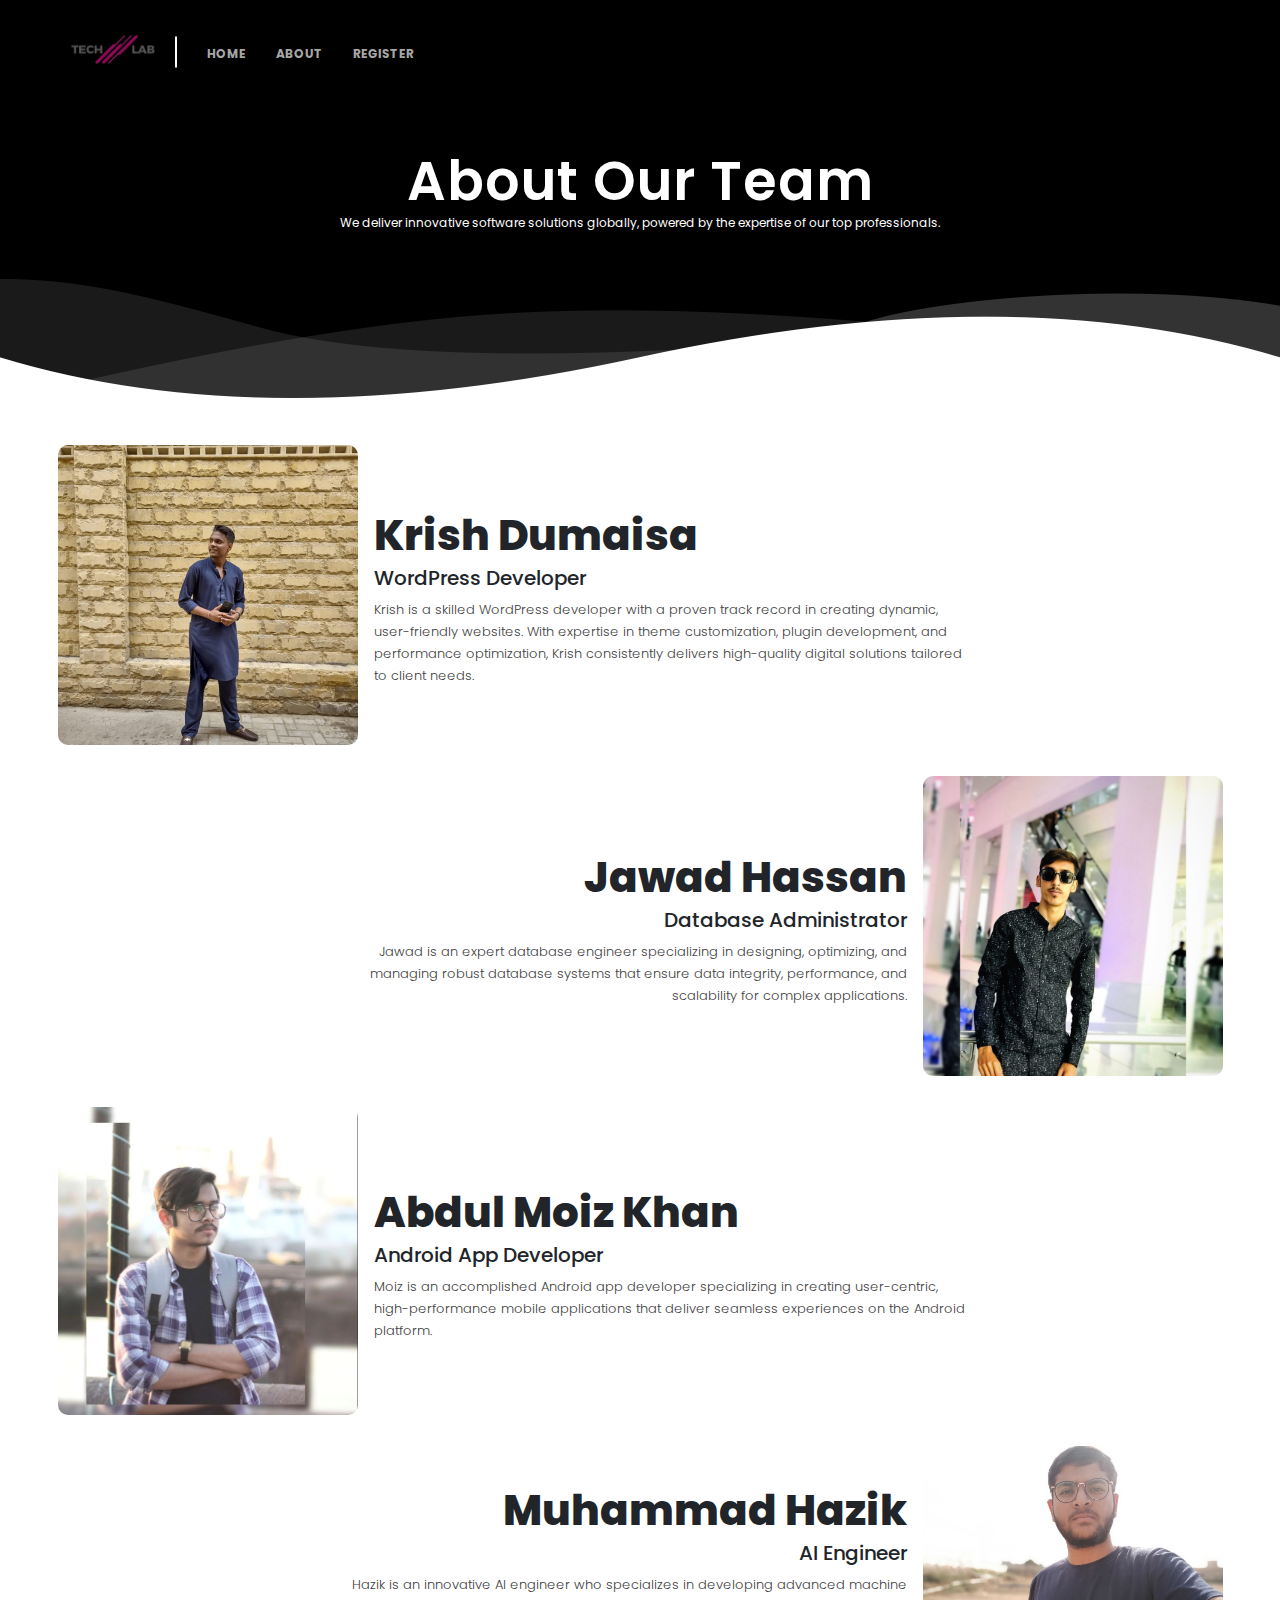
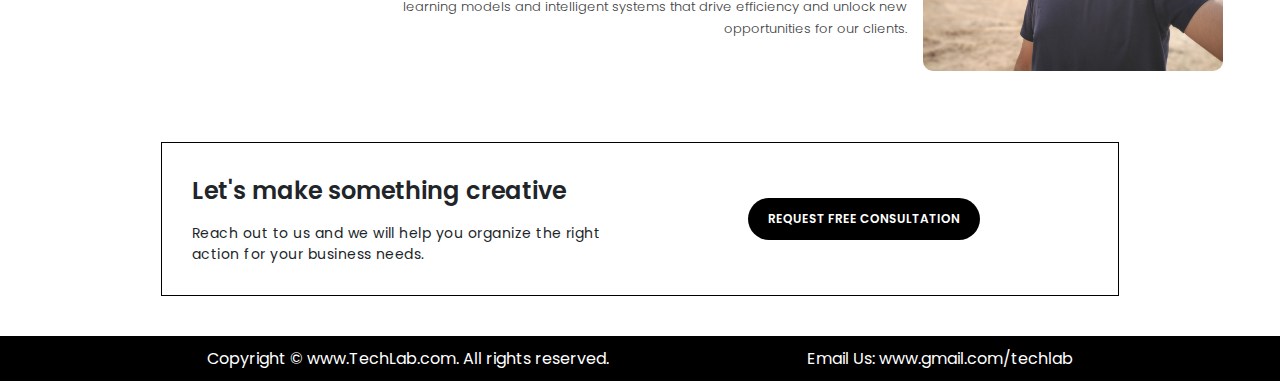
<file: about.html>
<!DOCTYPE html>
<html lang="en">

<head>
    <meta charset="UTF-8">
    <meta name="viewport" content="width=device-width, initial-scale=1.0">
    <title>Contact - TechLab</title>
    <link rel="shortcut icon" href="final.png" type="image/x-icon">
    <link rel="stylesheet" href="about.css">
</head>

<body>
    <div class="container">
        <div class="bg-black">

            <nav>
                <div class="logo">
                    <a href="index.html"> <img src="final.png" alt=""></a>
                </div>
                <ul>
                    <div class="breaker"></div>
                    <li><a href="index.html">HOME</a></li>
                    <li><a href="about.html">ABOUT</a></li>
                    <li><a href="register.html">REGISTER</a></li>
                </ul>
            </nav>
            <section class="cont-head">
                <div class="con-text">About Our Team</div>
                <p class="cont-p">We deliver innovative software solutions globally, powered by the expertise of our top
                    professionals.</p>
            </section>

        </div>
        <section class="wave-img">
            <img src="wave-hero.png" alt="">
        </section>
        <section class="hero">
            <div class="card">
                <div class="card-img">
                    <img src="staff1.jpg" alt="">
                </div>
                <div class="card-text">
                    <div class="card-head">Krish Dumaisa</div>
                    <div class="card-p1">WordPress Developer</div>
                    <div class="card-p2">Krish is a skilled WordPress developer with a proven track record in
                        creating dynamic, user-friendly websites. With expertise in theme customization, plugin
                        development, and performance optimization, Krish consistently delivers high-quality digital
                        solutions tailored to client needs. </div>
                </div>
            </div>
            <div class="card">
                <div class="card-text2">
                    <div class="card-head">Jawad Hassan</div>
                    <div class="card-p1">Database Administrator</div>
                    <div class="card-p2-2">Jawad is an expert database engineer specializing in designing,
                        optimizing, and managing robust database systems that ensure data integrity, performance, and
                        scalability for complex applications.
                    </div>
                </div>
                <div class="card-img">
                    <img src="staff2.jpg" alt="">
                </div>
            </div>
            <div class="card">
                <div class="card-img">
                    <img src="staff3.png" alt="">
                </div>
                <div class="card-text">
                    <div class="card-head">Abdul Moiz Khan</div>
                    <div class="card-p1">Android App Developer</div>
                    <div class="card-p2">Moiz is an accomplished Android app developer specializing in creating
                        user-centric, high-performance mobile applications that deliver seamless experiences on the
                        Android platform.</div>
                </div>
            </div>
            <div class="card">
                <div class="card-text2">
                    <div class="card-head">Muhammad Hazik</div>
                    <div class="card-p1">AI Engineer</div>
                    <div class="card-p2-2">Hazik is an innovative AI engineer who specializes in developing advanced
                        machine learning models and intelligent systems that drive efficiency and unlock new
                        opportunities for our clients.
                    </div>
                </div>
                <div class="card-img">
                    <img src="staff4.jpg" alt="">
                </div>
            </div>
        </section>
        <section class="letsmake">
            <div class="creative-card">
                <div class="creative-text">
                    <div class="creative-head">Let's make something creative</div>
                    <div class="creattive-p">Reach out to us and we will help you organize the right action for your
                        business needs.</div>
                </div>
                <div class="creative-btn-con">
                    <div class="creative-btn">REQUEST FREE CONSULTATION</div>
                </div>
            </div>
        </section>
        <footer>
            <div>
                Copyright &copy; www.TechLab.com. All rights reserved.
            </div>
            <div>
                Email Us: www.gmail.com/techlab
            </div>
        </footer>
    </div>
</body>

</html>
</file>
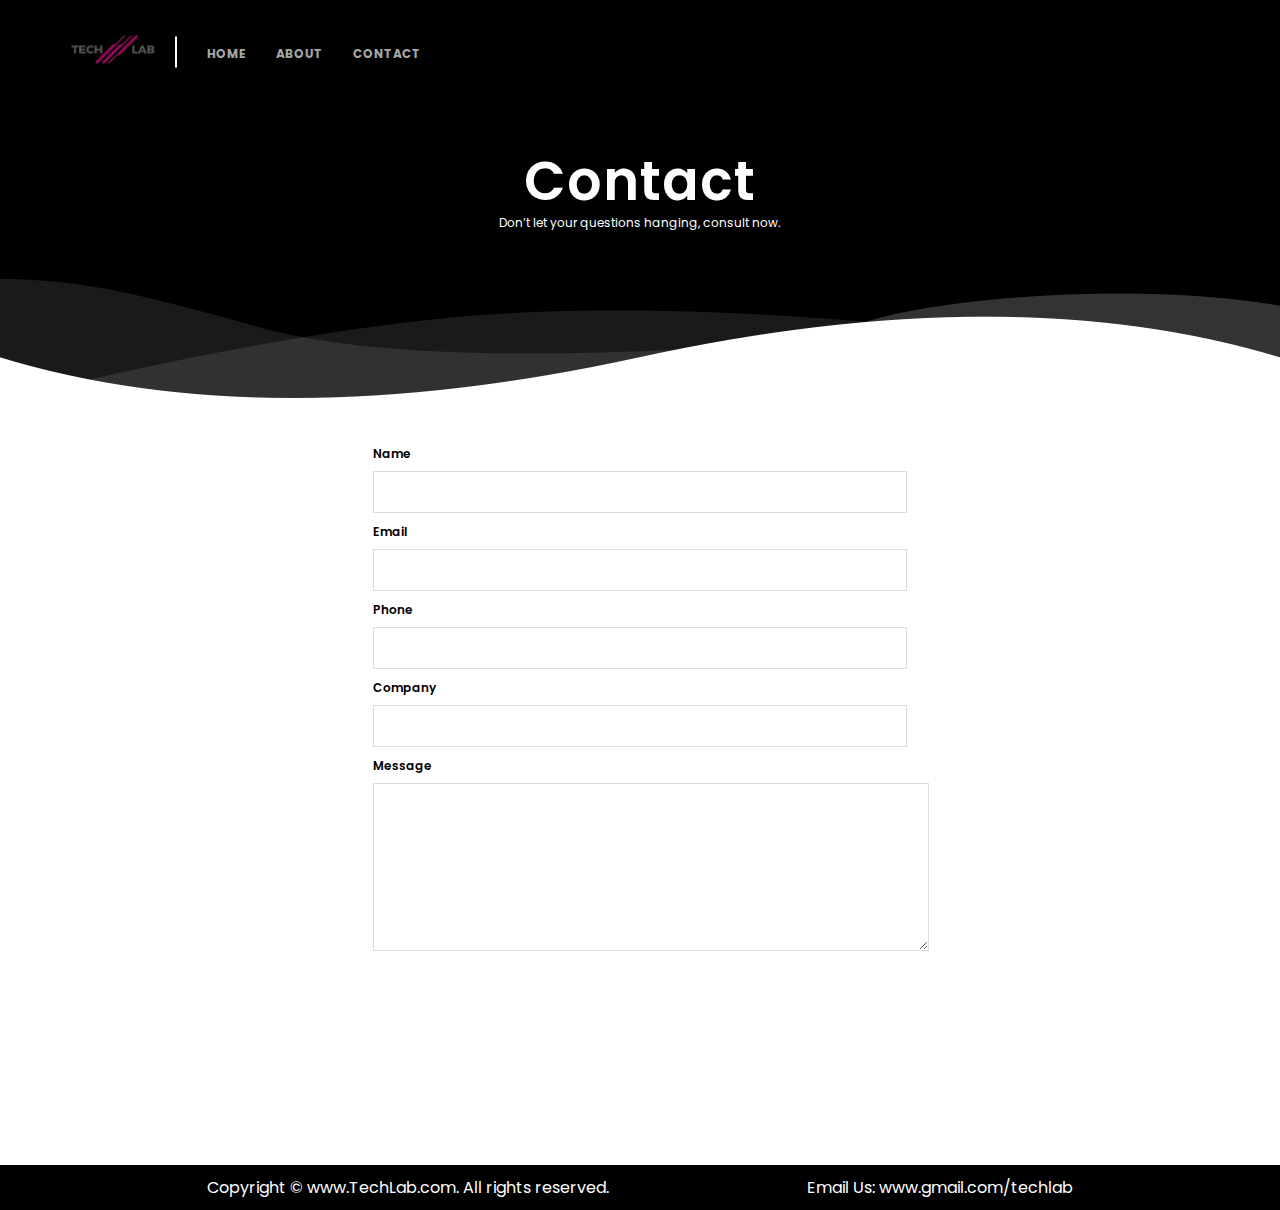
<file: contact.html>
<!DOCTYPE html>
<html lang="en">

<head>
    <meta charset="UTF-8">
    <meta name="viewport" content="width=device-width, initial-scale=1.0">
    <title>Contact - TechLab</title>
    <link rel="shortcut icon" href="final.png" type="image/x-icon">
    <link rel="stylesheet" href="contact.css">
</head>

<body>
    <div class="container">
        <div class="bg-black">
            <nav>
                <div class="logo">
                    <a href="index.html"> <img src="final.png" alt=""></a>
                </div>
                <ul>
                    <div class="breaker"></div>
                    <li><a href="index.html">HOME</a></li>
                    <li><a href="about.html">ABOUT</a></li>
                    <li><a href="contact.html">CONTACT</a></li>
                </ul>
            </nav>
            <section class="cont-head">
                <div class="con-text">Contact</div>
                <p class="cont-p">Don’t let your questions hanging, consult now.</p>
            </section>

        </div>
        <section class="wave-img">
            <img src="wave-hero.png" alt="">
        </section>
        <section class="hero">
            <form>
                <label class="hero-label" for="name">Name</label>
                <input class="hero-input" type="text" id="name">
                <label class="hero-label" for="email">Email</label>
                <input class="hero-input" type="email" id="email">
                <label class="hero-label" for="phone">Phone</label>
                <input class="hero-input" type="number" id="phone">
                <label class="hero-label" for="company">Company</label>
                <input class="hero-input" type="text" id="company">
                <label class="hero-label" for="message">Message</label>
                <textarea class="hero-message" id="message"></textarea>
            </form>
        </section>
        <footer>
            <div>
                Copyright &copy; www.TechLab.com. All rights reserved.
            </div>
            <div>
                Email Us: www.gmail.com/techlab
            </div>
        </footer>
    </div>
</body>

</html>
</file>
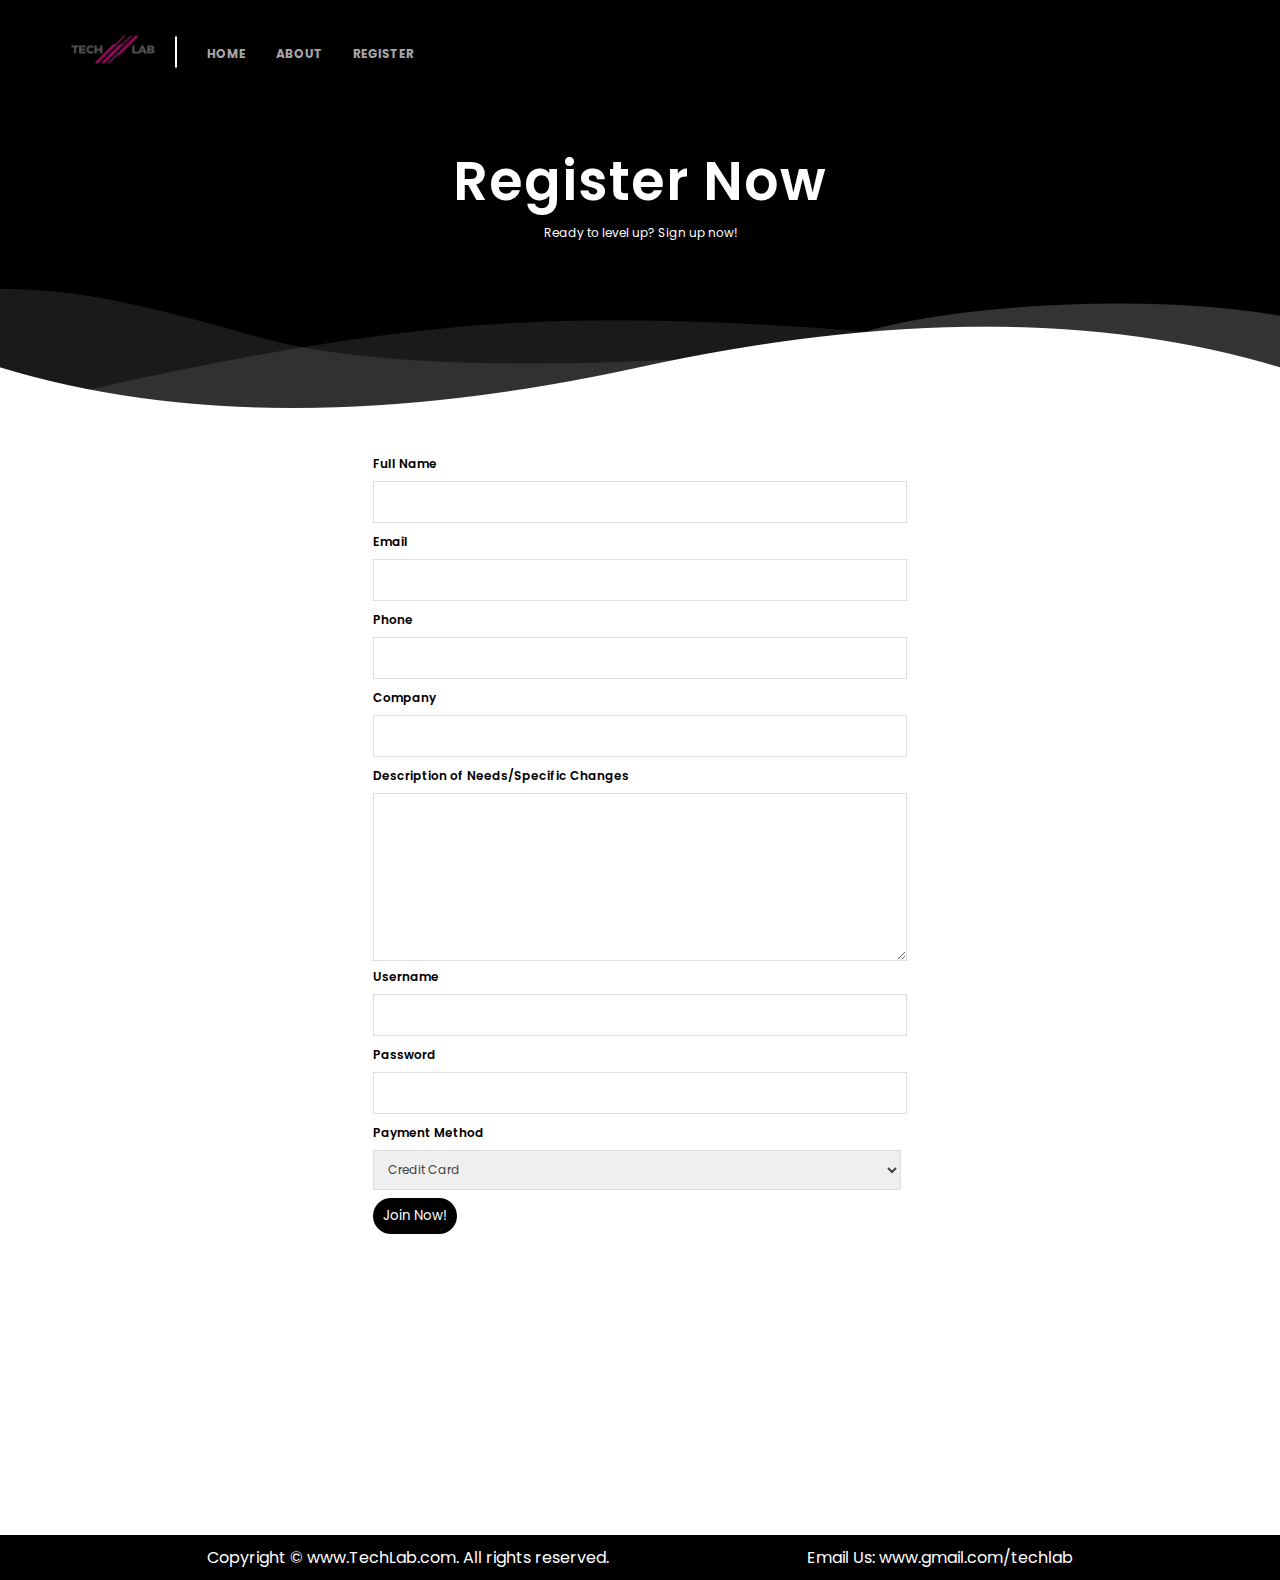
<file: register.html>
<!DOCTYPE html>
<html lang="en">

<head>
    <meta charset="UTF-8">
    <meta name="viewport" content="width=device-width, initial-scale=1.0">
    <title>Contact - TechLab</title>
    <link rel="shortcut icon" href="final.png" type="image/x-icon">
    <link rel="stylesheet" href="register.css">
</head>

<body>
    <div class="container">
        <div class="bg-black">
            <nav>
                <div class="logo">
                    <a href="index.html"> <img src="final.png" alt=""></a>
                </div>
                <ul>
                    <div class="breaker"></div>
                    <li><a href="index.html">HOME</a></li>
                    <li><a href="about.html">ABOUT</a></li>
                    <li><a href="register.html">REGISTER</a></li>
                </ul>
            </nav>
            <section class="cont-head">
                <div class="con-text">Register Now</div>
                <p class="cont-p">Ready to level up? Sign up now!</p>
            </section>

        </div>
        <section class="wave-img">
            <img src="wave-hero.png" alt="">
        </section>
        <section class="hero">
            <form>
                <label class="hero-label" for="name">Full Name</label>
                <input class="hero-input" type="text" id="name">

                <label class="hero-label" for="email">Email</label>
                <input class="hero-input" type="email" id="email">

                <label class="hero-label" for="phone">Phone</label>
                <input class="hero-input" type="number" id="phone">

                <label class="hero-label" for="company">Company</label>
                <input class="hero-input" type="text" id="company">

                <label class="hero-label" for="message">Description of Needs/Specific Changes</label>
                <textarea class="hero-message" id="message"></textarea>

                <label class="hero-label" for="username">Username</label>
                <input class="hero-input" type="text" id="username">

                <label class="hero-label" for="password">Password</label>
                <input class="hero-input" type="password" id="password">


                <label class="hero-label" for="payment-method">Payment Method</label>
                <select class="hero-select" id="payment-method">
                    <option value="credit-card">Credit Card</option>
                    <option value="pay-pal">Pay Pal</option>
                    <option value="bank-transfer">Bank Transfer</option>
                </select>


                <button class="hero-button" type="submit">Join Now!</button>
            </form>
        </section>
        <footer>
            <div>
                Copyright &copy; www.TechLab.com. All rights reserved.
            </div>
            <div>
                Email Us: www.gmail.com/techlab
            </div>
        </footer>
    </div>
</body>

</html>
</file>
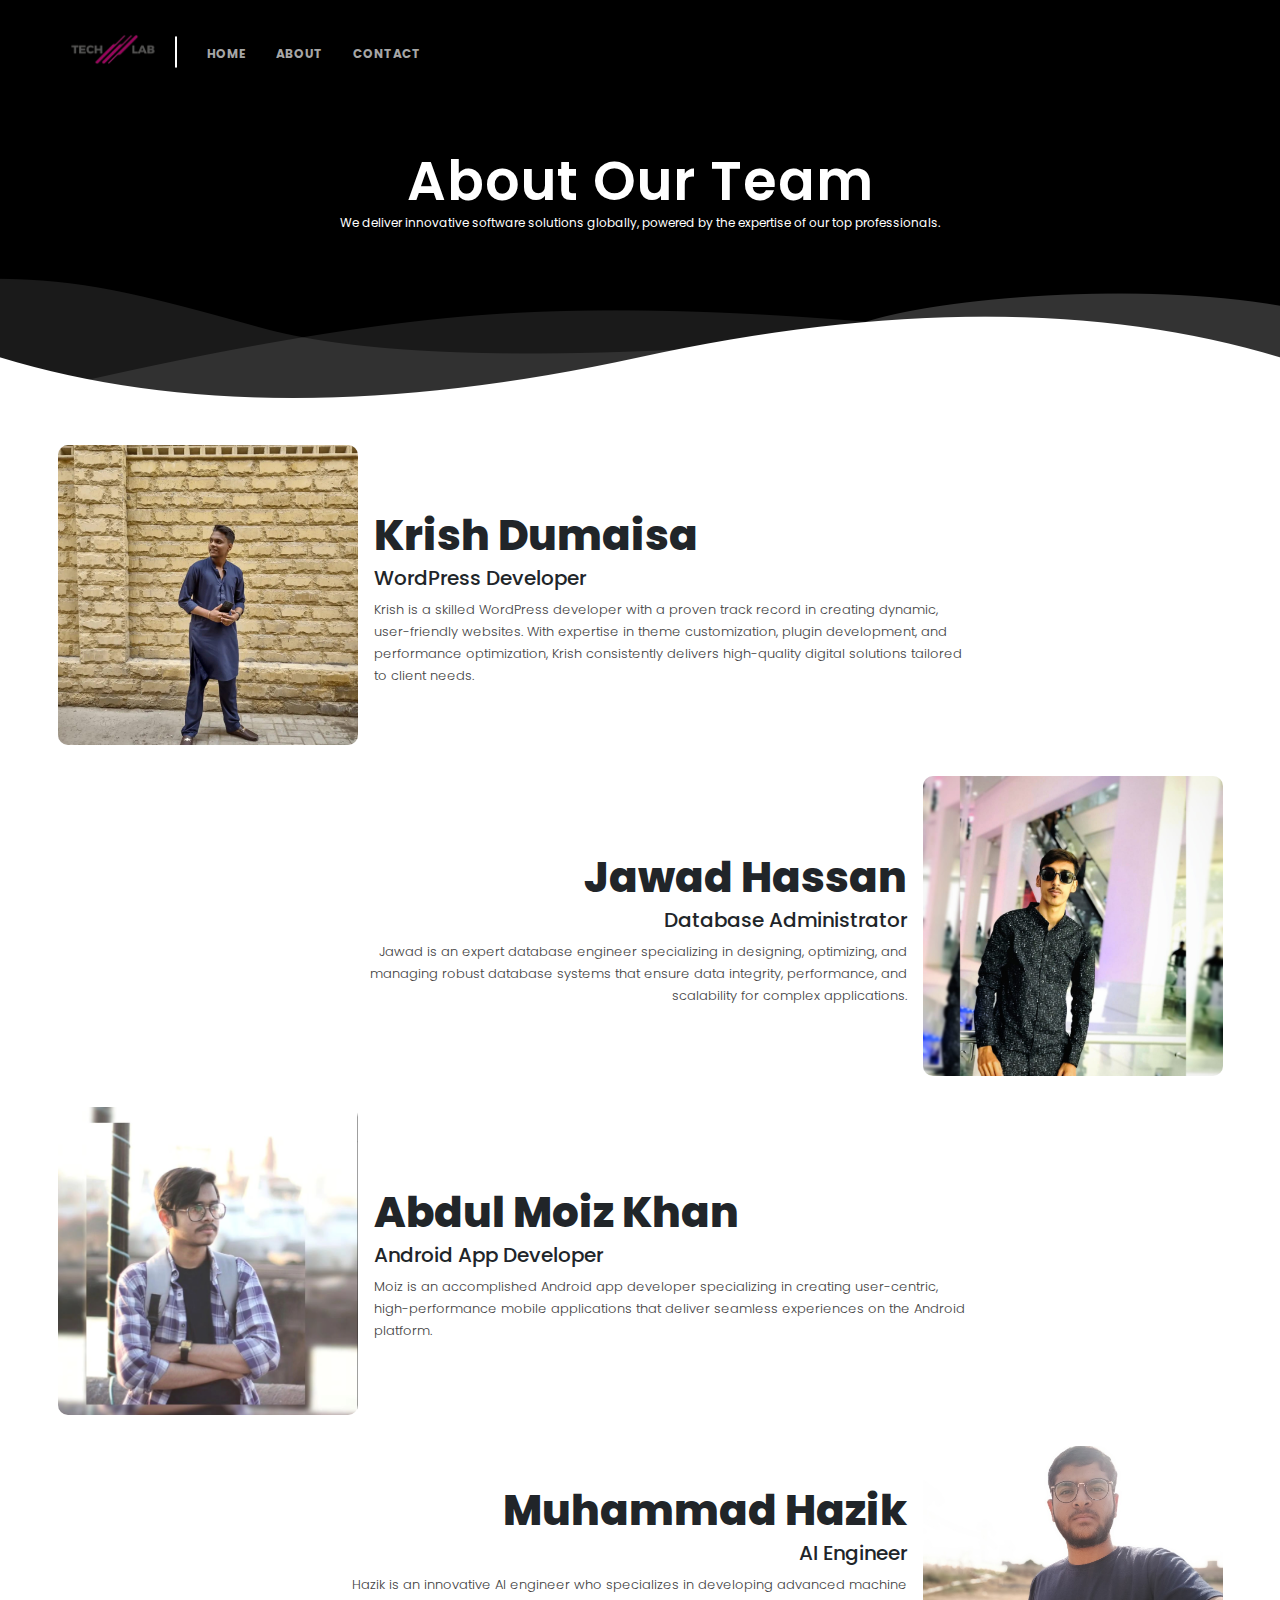
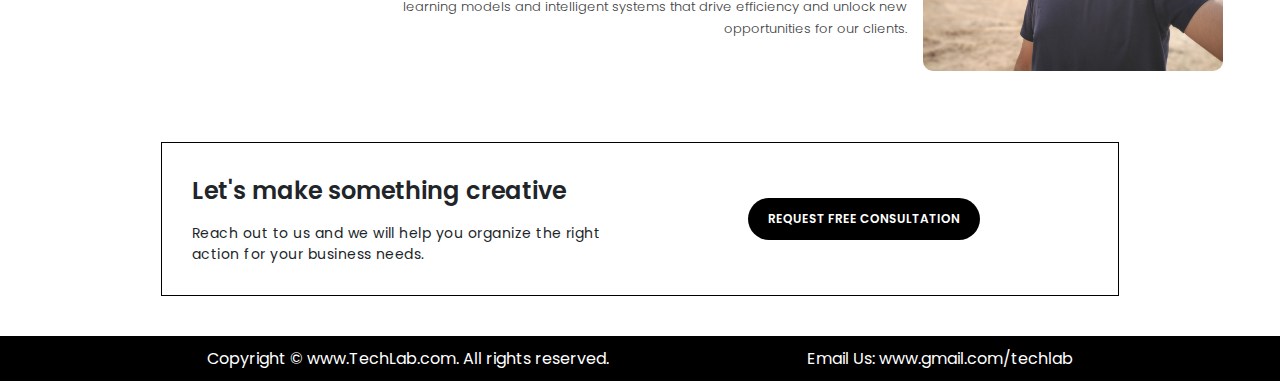
<file: templates/about.html>
<!DOCTYPE html>
<html lang="en">

<head>
    <meta charset="UTF-8">
    <meta name="viewport" content="width=device-width, initial-scale=1.0">
    <title>Contact - TechLab</title>
    <link rel="shortcut icon" href="../final.png" type="image/x-icon">
    <link rel="stylesheet" href="../about.css">
</head>

<body>
    <div class="container">
        <div class="bg-black">

            <nav>
                <div class="logo">
                    <a href="index.html"> <img src="../final.png" alt=""></a>
                </div>
                <ul>
                    <div class="breaker"></div>
                    <li><a href="index.html">HOME</a></li>
                    <li><a href="about.html">ABOUT</a></li>
                    <li><a href="contact.html">CONTACT</a></li>
                </ul>
            </nav>
            <section class="cont-head">
                <div class="con-text">About Our Team</div>
                <p class="cont-p">We deliver innovative software solutions globally, powered by the expertise of our top
                    professionals.</p>
            </section>

        </div>
        <section class="wave-img">
            <img src="../wave-hero.png" alt="">
        </section>
        <section class="hero">
            <div class="card">
                <div class="card-img">
                    <img src="../staff1.jpg" alt="">
                </div>
                <div class="card-text">
                    <div class="card-head">Krish Dumaisa</div>
                    <div class="card-p1">WordPress Developer</div>
                    <div class="card-p2">Krish is a skilled WordPress developer with a proven track record in
                        creating dynamic, user-friendly websites. With expertise in theme customization, plugin
                        development, and performance optimization, Krish consistently delivers high-quality digital
                        solutions tailored to client needs. </div>
                </div>
            </div>
            <div class="card">
                <div class="card-text2">
                    <div class="card-head">Jawad Hassan</div>
                    <div class="card-p1">Database Administrator</div>
                    <div class="card-p2-2">Jawad is an expert database engineer specializing in designing,
                        optimizing, and managing robust database systems that ensure data integrity, performance, and
                        scalability for complex applications.
                    </div>
                </div>
                <div class="card-img">
                    <img src="../staff2.jpg" alt="">
                </div>
            </div>
            <div class="card">
                <div class="card-img">
                    <img src="../staff3.png" alt="">
                </div>
                <div class="card-text">
                    <div class="card-head">Abdul Moiz Khan</div>
                    <div class="card-p1">Android App Developer</div>
                    <div class="card-p2">Moiz is an accomplished Android app developer specializing in creating
                        user-centric, high-performance mobile applications that deliver seamless experiences on the
                        Android platform.</div>
                </div>
            </div>
            <div class="card">
                <div class="card-text2">
                    <div class="card-head">Muhammad Hazik</div>
                    <div class="card-p1">AI Engineer</div>
                    <div class="card-p2-2">Hazik is an innovative AI engineer who specializes in developing advanced
                        machine learning models and intelligent systems that drive efficiency and unlock new
                        opportunities for our clients.
                    </div>
                </div>
                <div class="card-img">
                    <img src="../staff4.jpg" alt="">
                </div>
            </div>
        </section>
        <section class="letsmake">
            <div class="creative-card">
                <div class="creative-text">
                    <div class="creative-head">Let's make something creative</div>
                    <div class="creattive-p">Reach out to us and we will help you organize the right action for your
                        business needs.</div>
                </div>
                <div class="creative-btn-con">
                    <div class="creative-btn">REQUEST FREE CONSULTATION</div>
                </div>
            </div>
        </section>
        <footer>
            <div>
                Copyright &copy; www.TechLab.com. All rights reserved.
            </div>
            <div>
                Email Us: www.gmail.com/techlab
            </div>
        </footer>
    </div>
</body>

</html>
</file>
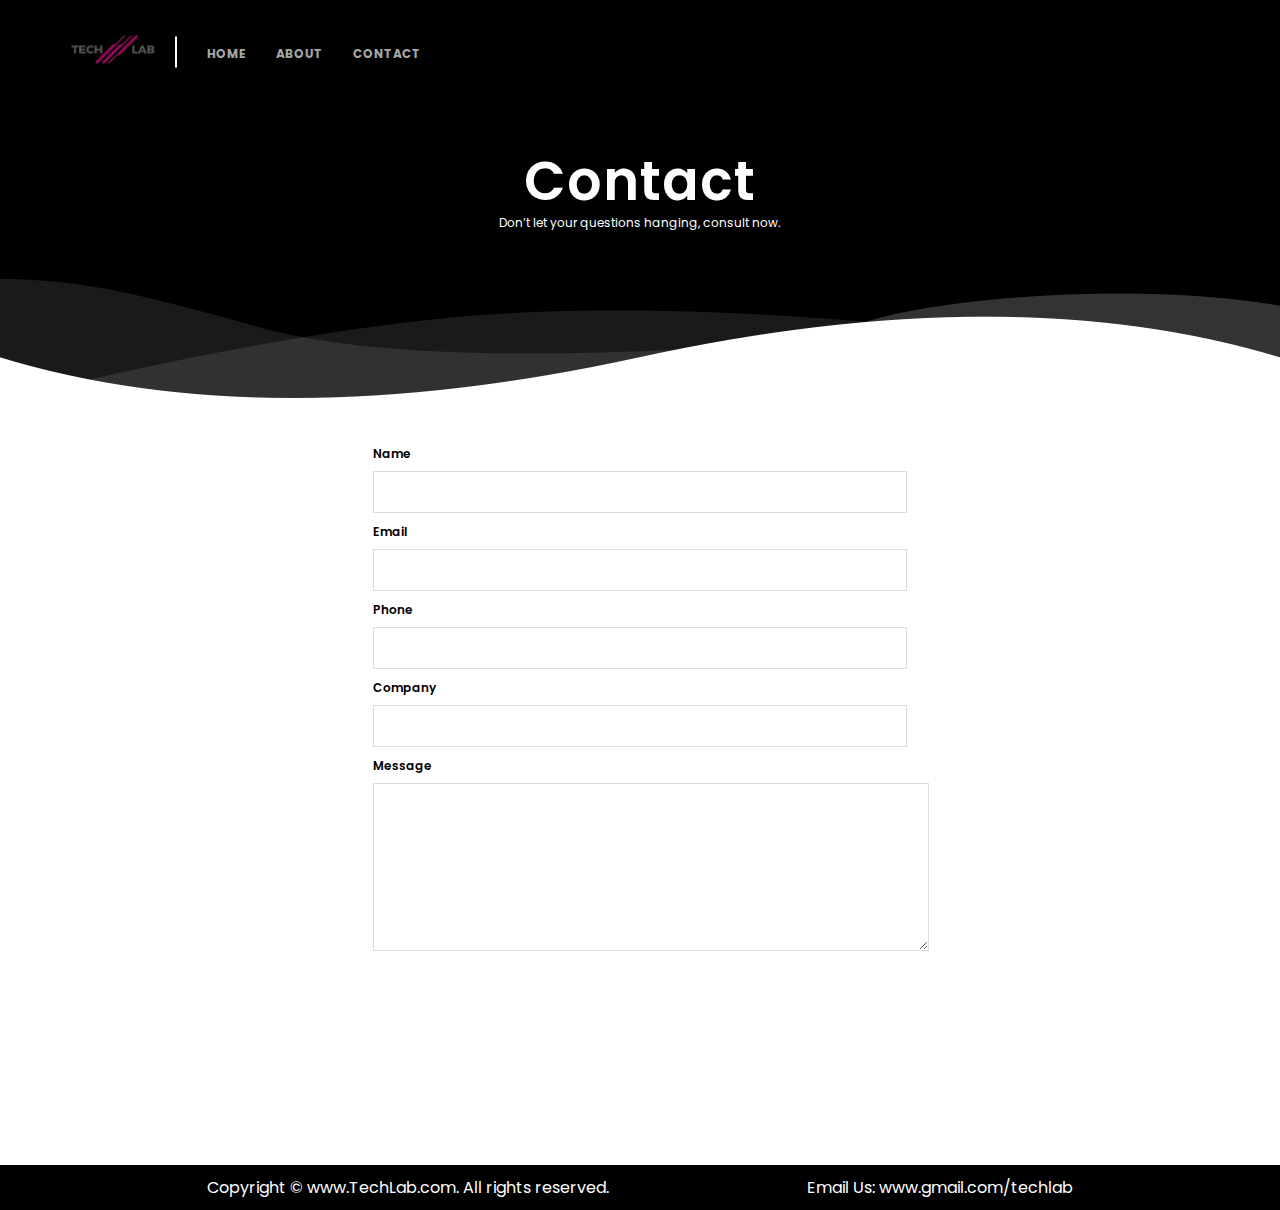
<file: templates/contact.html>
<!DOCTYPE html>
<html lang="en">

<head>
    <meta charset="UTF-8">
    <meta name="viewport" content="width=device-width, initial-scale=1.0">
    <title>Contact - TechLab</title>
    <link rel="shortcut icon" href="../final.png" type="image/x-icon">
    <link rel="stylesheet" href="../contact.css">
</head>

<body>
    <div class="container">
        <div class="bg-black">
            <nav>
                <div class="logo">
                    <a href="index.html"> <img src="../final.png" alt=""></a>
                </div>
                <ul>
                    <div class="breaker"></div>
                    <li><a href="index.html">HOME</a></li>
                    <li><a href="about.html">ABOUT</a></li>
                    <li><a href="contact.html">CONTACT</a></li>
                </ul>
            </nav>
            <section class="cont-head">
                <div class="con-text">Contact</div>
                <p class="cont-p">Don’t let your questions hanging, consult now.</p>
            </section>

        </div>
        <section class="wave-img">
            <img src="../wave-hero.png" alt="">
        </section>
        <section class="hero">
            <form>
                <label class="hero-label" for="name">Name</label>
                <input class="hero-input" type="text" id="name">
                <label class="hero-label" for="email">Email</label>
                <input class="hero-input" type="email" id="email">
                <label class="hero-label" for="phone">Phone</label>
                <input class="hero-input" type="number" id="phone">
                <label class="hero-label" for="company">Company</label>
                <input class="hero-input" type="text" id="company">
                <label class="hero-label" for="message">Message</label>
                <textarea class="hero-message" id="message"></textarea>
            </form>
        </section>
        <footer>
            <div>
                Copyright &copy; www.TechLab.com. All rights reserved.
            </div>
            <div>
                Email Us: www.gmail.com/techlab
            </div>
        </footer>
    </div>
</body>

</html>
</file>
<file: about.css>
@import url('https://fonts.googleapis.com/css2?family=Poppins&display=swap');

* {
    font-family: "Poppins", sans-serif;
    padding: 0;
    margin: 0;
    user-select: none;
}

.container {
    display: flex;
    flex-direction: column;
    /* max-width: 1165px; */
    /* margin: 0 auto; */
    /* border: 2px solid white; */
}

.logo {
    display: flex;
    align-items: center;
}

.logo img {
    width: 125px;
    border-radius: 9999px;
    fill: #fff;
}

nav {
    width: 1180px;
    display: flex;
    margin: 0 auto;
    align-items: center;
    padding: 2rem 0;
    height: fit-content;
}

ul {
    display: flex;
    align-items: center;
    gap: 30px;
}

li {
    list-style: none;
    transition: all 0.5s ease;
}

li:hover {
    transform: scale(1.02);
}

li>a {
    color: #a6a6a6;
    text-decoration: none;
    font-size: 12px;
    transition: all .5s ease;
    font-weight: bold;
}

li>a:hover {
    text-decoration: underline 1px;
    color: white;
}

.breaker {
    height: 30px;
    border: 0.5px solid white;
    border-radius: 99px;
}

.cont-head {
    padding: 44px 0;
    text-align: center;
    color: white;
}

.con-text {
    letter-spacing: 1px;
    font-size: 54px;
    line-height: 65px;
    font-weight: 600;
}

.cont-p {
    font-size: 12px;
    line-height: 18px;
    font-weight: 400;
}

.bg-black {
    background-color: #000;
}

.wave-img img {
    width: 100%
}

.hero {
    /* border: 2px solid black; */
    margin: 0 auto;
    /* border: 2px solid black; */
    /* height: 80vh; */
    width: 1165px;
    margin-top: 40px;
}

.card {
    color: rgb(33, 37, 41);
    display: flex;
    align-items: center;
    margin-bottom: 1.5rem;
}

.card-head {
    font-size: 42px;
    font-weight: 800;
    line-height: 54px;
}

.card-text {
    margin-left: 1rem;
}

.card-text2 {
    text-align: right;
    margin-right: 1rem;
}

.card-p1 {
    font-size: 20px;
    font-weight: 500;
}

.card-p2 {
    color: rgb(66, 66, 66);
    font-weight: 300;
    margin-top: 6px;
    font-size: 13px;
    line-height: 22px;
    padding-right: 16rem;
}

.card-p2-2 {
    color: rgb(66, 66, 66);
    font-weight: 300;
    margin-top: 6px;
    font-size: 13px;
    line-height: 22px;
    padding-left: 16rem;
}

.card-img img {
    width: 300px;
    border-radius: 10px;
}

.letsmake {
    border: 1px solid black;
    margin: 40px auto;
    padding: 30px;
    width: 70%;
}

.creative-card {
    color: rgb(33, 37, 41);
    display: flex;
    align-items: center;
    /* border: 2px solid black; */
}

.creative-head {
    font-size: 24px;
    font-weight: 600;
    margin-bottom: 15px;
}

.creative-text {
    width: 50%;
}

.creattive-p {
    font-size: 14px;
    line-height: 21px;
    letter-spacing: 0.03rem;
}

.creative-btn-con {
    width: 50%;
    display: flex;
    justify-content: center;
}

.creative-btn {
    font-weight: 600;
    font-size: 12px;
    padding: 12px 20px;
    background-color: #000;
    color: white;
    border-radius: 9999px;
}

footer {
    display: flex;
    justify-content: space-evenly;
    padding: 10px;
    font-size: 16px;
    color: white;
    background-color: #000;
}
</file>
<file: contact.css>
@import url('https://fonts.googleapis.com/css2?family=Poppins&display=swap');

* {
    font-family: "Poppins", sans-serif;
    padding: 0;
    margin: 0;
    user-select: none;
}

.container {
    display: flex;
    flex-direction: column;
    /* max-width: 1165px; */
    /* margin: 0 auto; */
    /* border: 2px solid white; */
}

.logo {
    display: flex;
    align-items: center;
}

.logo img {
    width: 125px;
    border-radius: 9999px;
    fill: #fff;
}

nav {
    width: 1180px;
    display: flex;
    margin: 0 auto;
    align-items: center;
    padding: 2rem 0;
    height: fit-content;
}

ul {
    display: flex;
    align-items: center;
    gap: 30px;
}

li {
    list-style: none;
    transition: all 0.5s ease;
}

li:hover {
    transform: scale(1.02);
}

li>a {
    color: #a6a6a6;
    text-decoration: none;
    font-size: 12px;
    transition: all .5s ease;
    font-weight: bold;
}

li>a:hover {
    text-decoration: underline 1px;
    color: white;
}

.breaker {
    height: 30px;
    border: 0.5px solid white;
    border-radius: 99px;
}

.cont-head {
    padding: 44px 0;
    text-align: center;
    color: white;
}

.con-text {
    letter-spacing: 1px;
    font-size: 54px;
    line-height: 65px;
    font-weight: 600;
}

.cont-p {
    font-size: 12px;
    line-height: 18px;
    font-weight: 400;
}

.bg-black {
    background-color: #000;
}

.wave-img img {
    width: 100%
}

.hero {
    margin: auto;
    /* border: 2px solid black; */
    height: 80vh;
    margin-top: 40px;
}

.hero-input {
    height: 40px;
    width: 32rem;
    font-size: 12px;
    color: #424242;
    border: 1px solid #ddd;
    border-radius: 0;
    padding: 0 10px;
    outline: none;
    margin-bottom: 10px;
}

.hero-label {
    display: block;
    margin-bottom: .5rem;
    font-size: 12px;
    font-weight: 600;
}

.hero-message {
    outline: none;
    width: 100%;
    font-size: 12px;
    color: #424242;
    border: 1px solid #ddd;
    padding: 8px 10px;
    height: 150px;
}

footer {
    display: flex;
    justify-content: space-evenly;
    padding: 10px;
    font-size: 16px;
    color: white;
    background-color: #000;
}
</file>
<file: register.css>
@import url('https://fonts.googleapis.com/css2?family=Poppins&display=swap');

* {
    font-family: "Poppins", sans-serif;
    padding: 0;
    margin: 0;
    user-select: none;
}

.container {
    display: flex;
    flex-direction: column;
    /* max-width: 1165px; */
    /* margin: 0 auto; */
    /* border: 2px solid white; */
}

.logo {
    display: flex;
    align-items: center;
}

.logo img {
    width: 125px;
    border-radius: 9999px;
    fill: #fff;
}

nav {
    width: 1180px;
    display: flex;
    margin: 0 auto;
    align-items: center;
    padding: 2rem 0;
    height: fit-content;
}

ul {
    display: flex;
    align-items: center;
    gap: 30px;
}

li {
    list-style: none;
    transition: all 0.5s ease;
}

li:hover {
    transform: scale(1.02);
}

li>a {
    color: #a6a6a6;
    text-decoration: none;
    font-size: 12px;
    transition: all .5s ease;
    font-weight: bold;
}

li>a:hover {
    text-decoration: underline 1px;
    color: white;
}

.breaker {
    height: 30px;
    border: 0.5px solid white;
    border-radius: 99px;
}

.cont-head {
    padding: 44px 0;
    text-align: center;
    color: white;
}

.con-text {
    letter-spacing: 1px;
    font-size: 54px;
    line-height: 65px;
    font-weight: 600;
}

.cont-p {
    font-size: 12px;
    line-height: 18px;
    font-weight: 400;
    margin-top: 10px;
}

.bg-black {
    background-color: #000;
}

.wave-img img {
    width: 100%
}

.hero {
    margin: 0 auto;
    height: 120vh;
    margin-top: 40px;
}

.hero-input {
    display: block;
    height: 40px;
    width: 32rem;
    font-size: 12px;
    color: #424242;
    border: 1px solid #ddd;
    border-radius: 0;
    padding: 0 10px;
    outline: none;
    margin-bottom: 10px;
}

.hero-label {
    display: block;
    margin-bottom: .5rem;
    font-size: 12px;
    font-weight: 600;
}

.hero-message {
    outline: none;
    width: 100%;
    font-size: 12px;
    color: #424242;
    border: 1px solid #ddd;
    padding: 8px 10px;
    height: 150px;
    width: 32rem;
}

.hero-select {
    margin-bottom: 0.5rem;
    height: 40px;
    width: 33rem;
    font-size: 12px;
    color: #424242;
    border: 1px solid #ddd;
    border-radius: 0;
    padding: 0 10px;
    outline: none;
    display: block;
}

.hero-button {
    padding: 8px 10px;
    border: none;
    border-radius: 100px;
    background-color: black;
    color: white;
    transition: all 300ms ease;
}

.hero-button:hover {
    background-color: #222;
    transform: scale(1.01);
}

footer {
    display: flex;
    justify-content: space-evenly;
    padding: 10px;
    font-size: 16px;
    color: white;
    background-color: #000;
}
</file>
